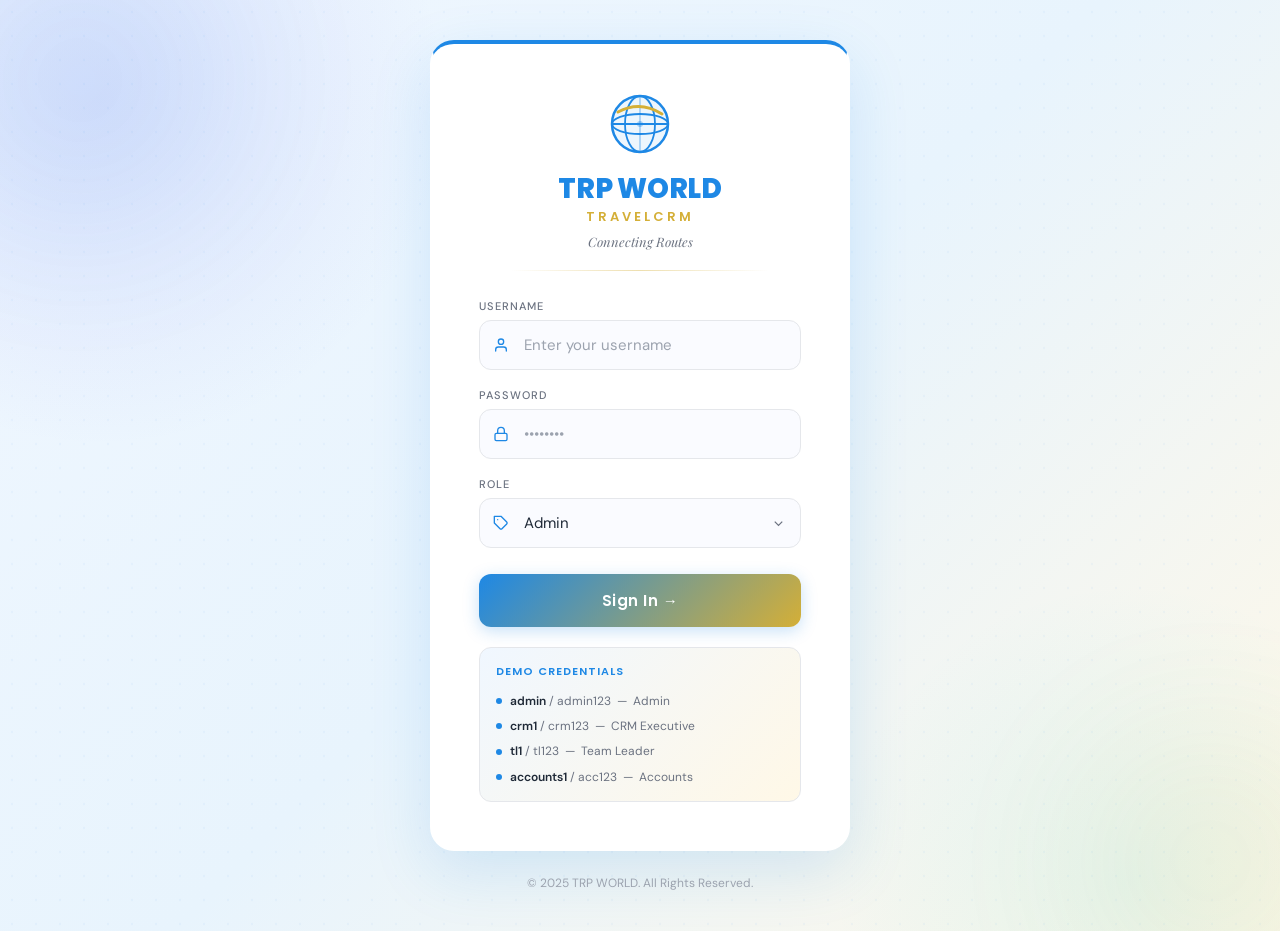
<file: index.html>
<!DOCTYPE html>
<html lang="en">
<head>
<meta charset="UTF-8"><meta name="viewport" content="width=device-width,initial-scale=1">
<title>TravelCRM — Login</title>

<!-- Google Fonts -->
<link rel="preconnect" href="https://fonts.googleapis.com">
<link rel="preconnect" href="https://fonts.gstatic.com" crossorigin>
<link href="https://fonts.googleapis.com/css2?family=Poppins:wght@400;600;700;800&family=DM+Sans:wght@400;500&family=Playfair+Display:ital@1&display=swap" rel="stylesheet">

<!-- Shared CRM styles (overridden below for login page) -->
<link rel="stylesheet" href="assets/style.css">

<style>
/* ── FULL RESET FOR LOGIN PAGE ─────────────────────────────── */
:root {
  --blue:    #1E88E5;
  --gold:    #D4AF37;
  --white:   #FFFFFF;
  --bg:      #F0F7FF;
  --dark:    #1F2937;
  --gray:    #6B7280;
  --border:  #E5E7EB;
  --grad:    linear-gradient(135deg, #1E88E5 0%, #D4AF37 100%);
  --shadow:  0 20px 60px rgba(30,136,229,.15);
}

/* Override dark theme body for login */
body {
  margin: 0; padding: 0;
  background: linear-gradient(135deg, #F0F7FF 0%, #E8F4FD 50%, #FFF8E7 100%) !important;
  font-family: 'DM Sans', -apple-system, sans-serif;
  min-height: 100vh;
}

/* ── FULL-PAGE WRAPPER ──────────────────────────────────────── */
.login-page {
  min-height: 100vh !important;
  display: flex !important;
  align-items: center !important;
  justify-content: center !important;
  flex-direction: column !important;
  background: transparent !important;
  backdrop-filter: none !important;
  position: relative !important;
  overflow: hidden !important;
  padding: 40px 20px !important;
}

/* ── BACKGROUND: SVG DOTS PATTERN ──────────────────────────── */
.lp-pattern {
  position: absolute;
  inset: 0;
  width: 100%;
  height: 100%;
  pointer-events: none;
  z-index: 0;
}

/* ── BACKGROUND: FLOATING BLOBS ─────────────────────────────── */
.lp-blob {
  position: absolute;
  border-radius: 50%;
  filter: blur(80px);
  pointer-events: none;
  z-index: 0;
}
.lp-blob-1 {
  width: 320px; height: 320px;
  background: #1E88E5;
  opacity: .08;
  top: -80px; left: -80px;
}
.lp-blob-2 {
  width: 260px; height: 260px;
  background: #D4AF37;
  opacity: .08;
  bottom: -60px; right: -60px;
}

/* ── CARD ENTRY ANIMATION ───────────────────────────────────── */
@keyframes fadeSlideUp {
  from { opacity: 0; transform: translateY(30px); }
  to   { opacity: 1; transform: translateY(0); }
}

/* ── LOGIN CARD ─────────────────────────────────────────────── */
.login-card {
  position: relative !important;
  z-index: 10 !important;
  width: 100% !important;
  max-width: 420px !important;
  background: #ffffff !important;
  border-radius: 24px !important;
  border-top: 4px solid #1E88E5 !important;
  box-shadow: 0 20px 60px rgba(30,136,229,.15) !important;
  padding: 48px !important;
  backdrop-filter: none !important;
  -webkit-backdrop-filter: none !important;
  animation: fadeSlideUp .6s ease forwards !important;
  /* Reset pseudo-elements from dark theme */
}
/* Kill dark-theme pseudo-elements on the card */
.login-card::before,
.login-card::after {
  display: none !important;
  content: none !important;
}

/* ── LOGO SECTION ───────────────────────────────────────────── */
.lp-logo {
  text-align: center;
  margin-bottom: 28px;
}
.lp-globe {
  margin-bottom: 14px;
}
.lp-brand-name {
  font-family: 'Poppins', sans-serif;
  font-weight: 800;
  font-size: 28px;
  color: #1E88E5;
  line-height: 1;
  margin-bottom: 4px;
  letter-spacing: -.01em;
}
.lp-sub-brand {
  font-family: 'Poppins', sans-serif;
  font-weight: 600;
  font-size: 13px;
  color: #D4AF37;
  letter-spacing: 3px;
  text-transform: uppercase;
  margin-bottom: 6px;
}
.lp-tagline {
  font-family: 'Playfair Display', serif;
  font-style: italic;
  font-size: 13px;
  color: #6B7280;
  margin-bottom: 20px;
}
.lp-rule {
  height: 1px;
  background: linear-gradient(90deg, transparent, rgba(212,175,55,.4), transparent);
  margin: 0 auto;
  width: 80%;
}

/* ── FORM FIELD LABELS ──────────────────────────────────────── */
.lp-label {
  display: block;
  font-family: 'DM Sans', sans-serif;
  font-weight: 500;
  font-size: 11px;
  text-transform: uppercase;
  letter-spacing: 1px;
  color: #6B7280;
  margin-bottom: 7px;
}

/* ── INPUT WRAPPER (for icon + input) ──────────────────────── */
.lp-input-wrap {
  position: relative;
  margin-bottom: 18px;
}
.lp-input-icon {
  position: absolute;
  left: 14px;
  top: 50%;
  transform: translateY(-50%);
  width: 16px;
  height: 16px;
  color: #1E88E5;
  pointer-events: none;
  display: flex;
  align-items: center;
}

/* ── INPUT & SELECT FIELDS ──────────────────────────────────── */
.lp-input-wrap input,
.lp-input-wrap select {
  width: 100% !important;
  padding: 14px 16px 14px 44px !important;
  border: 1.5px solid #E5E7EB !important;
  border-radius: 12px !important;
  font-family: 'DM Sans', sans-serif !important;
  font-size: 15px !important;
  color: #1F2937 !important;
  background: #FAFBFF !important;
  outline: none !important;
  box-shadow: none !important;
  transition: border-color .2s, box-shadow .2s !important;
  appearance: none !important;
  -webkit-appearance: none !important;
}
.lp-input-wrap input::placeholder {
  color: #9CA3AF !important;
}
.lp-input-wrap select {
  cursor: pointer !important;
  background-image: url("data:image/svg+xml,%3Csvg xmlns='http://www.w3.org/2000/svg' viewBox='0 0 24 24' fill='none' stroke='%236B7280' stroke-width='2'%3E%3Cpolyline points='6,9 12,15 18,9'%3E%3C/polyline%3E%3C/svg%3E") !important;
  background-repeat: no-repeat !important;
  background-position: right 14px center !important;
  background-size: 15px !important;
  padding-right: 40px !important;
}
.lp-input-wrap select option {
  background: #ffffff;
  color: #1F2937;
}
.lp-input-wrap input:focus,
.lp-input-wrap select:focus {
  border-color: #1E88E5 !important;
  box-shadow: 0 0 0 3px rgba(30,136,229,.12) !important;
  background: #ffffff !important;
}

/* ── ERROR MESSAGE ──────────────────────────────────────────── */
.login-error {
  background: #FEF2F2 !important;
  border: 1px solid rgba(239,68,68,.3) !important;
  border-radius: 10px !important;
  padding: 10px 14px !important;
  margin-bottom: 14px !important;
  font-family: 'DM Sans', sans-serif !important;
  font-size: 13px !important;
  color: #DC2626 !important;
  display: flex;
  align-items: center;
  gap: 8px;
}

/* ── SIGN IN BUTTON ─────────────────────────────────────────── */
.login-btn {
  width: 100% !important;
  padding: 15px !important;
  background: linear-gradient(135deg, #1E88E5 0%, #D4AF37 100%) !important;
  color: #ffffff !important;
  border: none !important;
  border-radius: 12px !important;
  font-family: 'Poppins', sans-serif !important;
  font-weight: 600 !important;
  font-size: 15px !important;
  letter-spacing: .5px !important;
  cursor: pointer !important;
  transition: transform .2s ease, box-shadow .2s ease !important;
  box-shadow: 0 4px 16px rgba(30,136,229,.25) !important;
  animation: none !important;
  text-transform: none !important;
}
.login-btn:hover {
  transform: translateY(-2px) !important;
  box-shadow: 0 8px 24px rgba(30,136,229,.38) !important;
}
.login-btn:active {
  transform: translateY(0) !important;
}

/* ── DEMO CREDENTIALS BOX ───────────────────────────────────── */
.login-hint {
  background: linear-gradient(135deg, #F0F7FF 0%, #FFF8E7 100%) !important;
  border: 1px solid #E5E7EB !important;
  border-radius: 12px !important;
  padding: 14px 16px !important;
  margin-top: 20px !important;
  backdrop-filter: none !important;
  color: inherit !important;
}
.lp-demo-title {
  font-family: 'Poppins', sans-serif;
  font-weight: 600;
  font-size: 11px;
  color: #1E88E5;
  text-transform: uppercase;
  letter-spacing: 1px;
  margin-bottom: 10px;
}
.lp-demo-item {
  display: flex;
  align-items: center;
  gap: 8px;
  font-family: 'DM Sans', sans-serif;
  font-size: 12px;
  color: #6B7280;
  margin-bottom: 5px;
}
.lp-demo-item:last-child { margin-bottom: 0; }
.lp-demo-dot {
  width: 6px; height: 6px;
  border-radius: 50%;
  background: #1E88E5;
  flex-shrink: 0;
}
.lp-demo-key {
  font-weight: 600;
  color: #1F2937;
  font-family: 'DM Sans', monospace;
}

/* ── PAGE FOOTER ────────────────────────────────────────────── */
.lp-footer {
  position: relative;
  z-index: 10;
  margin-top: 24px;
  font-family: 'DM Sans', sans-serif;
  font-size: 12px;
  color: #9CA3AF;
  text-align: center;
}
</style>
</head>
<body>

<div class="login-page">

  <!-- Background dots pattern -->
  <svg class="lp-pattern" xmlns="http://www.w3.org/2000/svg" aria-hidden="true">
    <defs>
      <pattern id="lp-dots" x="0" y="0" width="24" height="24" patternUnits="userSpaceOnUse">
        <circle cx="12" cy="12" r="1.2" fill="#1E88E5" opacity=".04"/>
      </pattern>
    </defs>
    <rect width="100%" height="100%" fill="url(#lp-dots)"/>
  </svg>

  <!-- Floating depth blobs -->
  <div class="lp-blob lp-blob-1" aria-hidden="true"></div>
  <div class="lp-blob lp-blob-2" aria-hidden="true"></div>

  <!-- ── LOGIN CARD ─────────────────────────────────────── -->
  <div class="login-card" id="loginCard">

    <!-- Logo -->
    <div class="lp-logo">
      <div class="lp-globe">
        <!-- Inline SVG: Blue globe + gold swoosh -->
        <svg width="64" height="64" viewBox="0 0 64 64" fill="none" xmlns="http://www.w3.org/2000/svg" aria-label="TRP World Globe">
          <circle cx="32" cy="32" r="28" fill="rgba(30,136,229,.08)" stroke="#1E88E5" stroke-width="2.5"/>
          <ellipse cx="32" cy="32" rx="15" ry="28" stroke="#1E88E5" stroke-width="1.8" fill="none"/>
          <ellipse cx="32" cy="32" rx="28" ry="10" stroke="#1E88E5" stroke-width="1.8" fill="none"/>
          <line x1="4"  y1="32" x2="60" y2="32" stroke="#1E88E5" stroke-width="1.8"/>
          <line x1="32" y1="4"  x2="32" y2="60" stroke="#1E88E5" stroke-width="1.2" opacity=".5"/>
          <!-- Gold swoosh arc -->
          <path d="M10 20 Q32 8 54 22" stroke="#D4AF37" stroke-width="3" stroke-linecap="round" fill="none"/>
          <circle cx="32" cy="32" r="3" fill="#1E88E5" opacity=".35"/>
        </svg>
      </div>
      <div class="lp-brand-name">TRP WORLD</div>
      <div class="lp-sub-brand">TravelCRM</div>
      <div class="lp-tagline">Connecting Routes</div>
      <div class="lp-rule"></div>
    </div>

    <!-- Form -->
    <form id="loginForm" onsubmit="doLogin(event)" novalidate>

      <!-- Username -->
      <label class="lp-label" for="username">Username</label>
      <div class="lp-input-wrap">
        <span class="lp-input-icon">
          <svg width="16" height="16" viewBox="0 0 24 24" fill="none" stroke="currentColor" stroke-width="2" stroke-linecap="round" stroke-linejoin="round">
            <path d="M20 21v-2a4 4 0 00-4-4H8a4 4 0 00-4 4v2"/>
            <circle cx="12" cy="7" r="4"/>
          </svg>
        </span>
        <input type="text" id="username" placeholder="Enter your username" required autocomplete="username">
      </div>

      <!-- Password -->
      <label class="lp-label" for="password">Password</label>
      <div class="lp-input-wrap">
        <span class="lp-input-icon">
          <svg width="16" height="16" viewBox="0 0 24 24" fill="none" stroke="currentColor" stroke-width="2" stroke-linecap="round" stroke-linejoin="round">
            <rect x="3" y="11" width="18" height="11" rx="2" ry="2"/>
            <path d="M7 11V7a5 5 0 0110 0v4"/>
          </svg>
        </span>
        <input type="password" id="password" placeholder="••••••••" required autocomplete="current-password">
      </div>

      <!-- Role -->
      <label class="lp-label" for="roleSelect">Role</label>
      <div class="lp-input-wrap">
        <span class="lp-input-icon">
          <svg width="16" height="16" viewBox="0 0 24 24" fill="none" stroke="currentColor" stroke-width="2" stroke-linecap="round" stroke-linejoin="round">
            <path d="M20.59 13.41l-7.17 7.17a2 2 0 01-2.83 0L2 12V2h10l8.59 8.59a2 2 0 010 2.82z"/>
            <line x1="7" y1="7" x2="7.01" y2="7"/>
          </svg>
        </span>
        <select id="roleSelect">
          <option value="admin">Admin</option>
          <option value="crm">CRM Executive</option>
          <option value="tl">Team Leader</option>
          <option value="accounts">Accounts Team</option>
        </select>
      </div>

      <!-- Error message (kept for JS compatibility) -->
      <div id="loginError" class="login-error" style="display:none;"></div>

      <button type="submit" class="login-btn">Sign In &rarr;</button>
    </form>

    <!-- Demo credentials -->
    <div class="login-hint">
      <div class="lp-demo-title">Demo Credentials</div>
      <div class="lp-demo-item">
        <span class="lp-demo-dot"></span>
        <span><span class="lp-demo-key">admin</span> / admin123 &nbsp;&#8212;&nbsp; Admin</span>
      </div>
      <div class="lp-demo-item">
        <span class="lp-demo-dot"></span>
        <span><span class="lp-demo-key">crm1</span> / crm123 &nbsp;&#8212;&nbsp; CRM Executive</span>
      </div>
      <div class="lp-demo-item">
        <span class="lp-demo-dot"></span>
        <span><span class="lp-demo-key">tl1</span> / tl123 &nbsp;&#8212;&nbsp; Team Leader</span>
      </div>
      <div class="lp-demo-item">
        <span class="lp-demo-dot"></span>
        <span><span class="lp-demo-key">accounts1</span> / acc123 &nbsp;&#8212;&nbsp; Accounts</span>
      </div>
    </div>

  </div>
  <!-- /login-card -->

  <!-- Footer -->
  <div class="lp-footer">&copy; 2025 TRP WORLD. All Rights Reserved.</div>

</div>
<!-- /login-page -->

<script src="assets/app.js"></script>
<script>
function doLogin(e) {
  e.preventDefault();
  seedIfNeeded();
  const u = document.getElementById('username').value.trim();
  const p = document.getElementById('password').value;
  const r = document.getElementById('roleSelect').value;
  const users = getUsers();
  const match = users.find(x => x.username === u && x.password === p && x.role === r);
  const err = document.getElementById('loginError');
  if (!match) {
    err.textContent = 'Invalid credentials or role mismatch.';
    err.style.display = 'block';
    return;
  }
  err.style.display = 'none';
  setSession(match);
  const redirects = { admin:'admin/index.html', crm:'leads/index.html', tl:'leads/index.html', accounts:'billing/index.html' };
  window.location.href = redirects[match.role] || 'admin/index.html';
}

// 3D card tilt on mouse move
const card = document.getElementById('loginCard');
document.querySelector('.login-page').addEventListener('mousemove', function(e) {
  const rect = card.getBoundingClientRect();
  const cx = rect.left + rect.width / 2;
  const cy = rect.top + rect.height / 2;
  const dx = (e.clientX - cx) / (window.innerWidth / 2);
  const dy = (e.clientY - cy) / (window.innerHeight / 2);
  const rx = -dy * 7;
  const ry = dx * 7;
  card.style.transform = `perspective(900px) rotateX(${rx}deg) rotateY(${ry}deg) translateZ(8px)`;
  card.style.boxShadow = `
    ${-ry * 3}px ${rx * 3}px 60px rgba(30,136,229,0.22),
    0 20px 60px rgba(30,136,229,${0.12 + Math.abs(dx) * 0.08}),
    0 0 0 0 transparent
  `;
});
document.querySelector('.login-page').addEventListener('mouseleave', function() {
  card.style.transform = '';
  card.style.boxShadow = '';
});

// Auto-redirect if already logged in
const s = getObj(KEYS.session);
if (s && s.username) {
  const redirects = { admin:'admin/index.html', crm:'leads/index.html', tl:'leads/index.html', accounts:'billing/index.html' };
  window.location.href = redirects[s.role] || 'admin/index.html';
}
</script>
</body>
</html>
</file>
<file: assets/style.css>
@import url('https://fonts.googleapis.com/css2?family=Inter:wght@300;400;500;600;700;800;900&display=swap');

/* ===== RESET & BASE ===== */
*, *::before, *::after { box-sizing: border-box; margin: 0; padding: 0; }
:root {
  --bg: #050810;
  --bg2: #080d1a;
  --glass: rgba(255,255,255,0.05);
  --glass-md: rgba(255,255,255,0.08);
  --glass-hover: rgba(255,255,255,0.10);
  --glass-border: rgba(255,255,255,0.10);
  --glass-border-bright: rgba(255,255,255,0.20);

  --primary: #6366f1;
  --primary-light: #818cf8;
  --primary-dark: #4f46e5;
  --primary-glow: rgba(99,102,241,0.35);
  --accent: #22d3ee;
  --accent-glow: rgba(34,211,238,0.25);
  --purple: #a855f7;
  --purple-glow: rgba(168,85,247,0.25);

  --green: #10b981;
  --green-glow: rgba(16,185,129,0.25);
  --yellow: #f59e0b;
  --red: #ef4444;
  --teal: #14b8a6;

  --text: #f1f5f9;
  --text-secondary: #cbd5e1;
  --text-muted: #64748b;

  --border: rgba(255,255,255,0.08);
  --border-bright: rgba(255,255,255,0.16);
  --shadow: 0 8px 32px rgba(0,0,0,0.45);
  --shadow-lg: 0 24px 64px rgba(0,0,0,0.65);

  --sidebar-bg: rgba(5,8,16,0.97);
  --sidebar-hover: rgba(99,102,241,0.12);
  --sidebar-active: rgba(99,102,241,0.22);
  --sidebar-text: #94a3b8;
  --sidebar-active-text: #fff;
  --nav-bg: rgba(5,8,16,0.82);
  --nav-shadow: 0 1px 0 rgba(255,255,255,0.06), 0 4px 24px rgba(0,0,0,0.35);
  --card-bg: rgba(255,255,255,0.05);
  --body-bg: #050810;

  --radius: 14px;
  --transition: 0.25s cubic-bezier(0.4,0,0.2,1);
  --sidebar-w: 240px;
  --nav-h: 64px;
}

html { font-size: 15px; }

body {
  font-family: 'Inter', -apple-system, BlinkMacSystemFont, 'Segoe UI', sans-serif;
  background: var(--bg);
  color: var(--text);
  min-height: 100vh;
  background-image:
    radial-gradient(ellipse 80% 60% at 15% -10%, rgba(99,102,241,0.13) 0%, transparent 55%),
    radial-gradient(ellipse 50% 40% at 85% 100%, rgba(34,211,238,0.09) 0%, transparent 55%),
    radial-gradient(ellipse 40% 30% at 50% 50%, rgba(168,85,247,0.05) 0%, transparent 60%);
  background-attachment: fixed;
}

a { color: var(--primary-light); text-decoration: none; }
a:hover { color: var(--accent); text-decoration: none; }
button { cursor: pointer; font-family: inherit; }
input, select, textarea { font-family: inherit; font-size: 0.95rem; }

::-webkit-scrollbar { width: 6px; height: 6px; }
::-webkit-scrollbar-track { background: transparent; }
::-webkit-scrollbar-thumb { background: rgba(255,255,255,0.12); border-radius: 3px; }
::-webkit-scrollbar-thumb:hover { background: rgba(255,255,255,0.22); }

/* ===== LAYOUT ===== */
.app-layout { display: flex; min-height: 100vh; }

#sidebar {
  width: var(--sidebar-w); background: var(--sidebar-bg);
  backdrop-filter: blur(24px); -webkit-backdrop-filter: blur(24px);
  flex-shrink: 0; position: fixed; top: var(--nav-h); left: 0; bottom: 0;
  overflow-y: auto; z-index: 100; transition: transform var(--transition);
  display: flex; flex-direction: column; padding: 16px 0;
  border-right: 1px solid var(--border);
}

.main-content {
  margin-left: var(--sidebar-w); margin-top: var(--nav-h);
  flex: 1; padding: 32px; min-height: calc(100vh - var(--nav-h));
}

.page-header { margin-bottom: 28px; }
.page-header h1 {
  font-size: 1.65rem; font-weight: 800;
  background: linear-gradient(135deg, #fff 0%, var(--primary-light) 100%);
  -webkit-background-clip: text; -webkit-text-fill-color: transparent; background-clip: text;
}
.page-header p { color: var(--text-muted); margin-top: 6px; font-size: 0.9rem; }

/* ===== NAVBAR ===== */
#topnav {
  position: fixed; top: 0; left: 0; right: 0; height: var(--nav-h);
  background: var(--nav-bg);
  backdrop-filter: blur(24px); -webkit-backdrop-filter: blur(24px);
  border-bottom: 1px solid var(--border);
  box-shadow: var(--nav-shadow); z-index: 200;
  display: flex; align-items: center; justify-content: space-between; padding: 0 28px;
}

.nav-brand {
  font-size: 1.25rem; font-weight: 900; display: flex; align-items: center; gap: 10px;
  background: linear-gradient(135deg, var(--primary-light) 0%, var(--accent) 100%);
  -webkit-background-clip: text; -webkit-text-fill-color: transparent; background-clip: text;
}
.nav-icon {
  font-size: 1.5rem;
  filter: drop-shadow(0 0 10px var(--primary-glow)) drop-shadow(0 0 20px var(--accent-glow));
}
.nav-right { display: flex; align-items: center; gap: 16px; }
.nav-user { font-size: 0.88rem; color: var(--text-muted); }

.role-badge {
  background: linear-gradient(135deg, var(--primary) 0%, var(--purple) 100%);
  color: #fff; font-size: 0.7rem; font-weight: 700; padding: 4px 12px;
  border-radius: 20px; letter-spacing: 0.06em; text-transform: uppercase;
  box-shadow: 0 0 16px var(--primary-glow);
}

.btn-logout {
  background: rgba(239,68,68,0.1); border: 1px solid rgba(239,68,68,0.22);
  color: #f87171; padding: 7px 16px; border-radius: 10px;
  font-size: 0.85rem; font-weight: 600; transition: all var(--transition);
}
.btn-logout:hover {
  background: rgba(239,68,68,0.2); border-color: rgba(239,68,68,0.45);
  color: #fca5a5; box-shadow: 0 0 20px rgba(239,68,68,0.2);
}

/* ===== SIDEBAR LINKS ===== */
.sidebar-link {
  display: flex; align-items: center; gap: 12px; padding: 11px 18px;
  color: var(--sidebar-text); font-size: 0.875rem; font-weight: 500;
  border-radius: 10px; margin: 2px 10px; transition: all var(--transition);
  text-decoration: none; position: relative; overflow: hidden;
}
.sidebar-link::before {
  content: ''; position: absolute; inset: 0;
  background: linear-gradient(90deg, rgba(99,102,241,0.15), transparent);
  opacity: 0; transition: opacity var(--transition);
}
.sidebar-link:hover { background: var(--sidebar-hover); color: #e2e8f0; text-decoration: none; }
.sidebar-link:hover::before { opacity: 1; }
.sidebar-link.active {
  background: var(--sidebar-active); color: #fff;
  border: 1px solid rgba(99,102,241,0.28);
  box-shadow: 0 0 20px var(--primary-glow), inset 0 1px 0 rgba(255,255,255,0.08);
}
.sidebar-link.active::before { opacity: 1; }
.si { font-size: 1.1rem; width: 22px; text-align: center; }
.sidebar-divider { border: none; border-top: 1px solid rgba(255,255,255,0.05); margin: 10px 20px; }

/* ===== CARDS ===== */
.card {
  background: var(--glass);
  backdrop-filter: blur(16px); -webkit-backdrop-filter: blur(16px);
  border: 1px solid var(--glass-border); border-radius: var(--radius);
  box-shadow: var(--shadow); padding: 24px; margin-bottom: 20px;
  transition: all var(--transition); position: relative; overflow: hidden;
}
.card::before {
  content: ''; position: absolute; top: 0; left: 0; right: 0; height: 1px;
  background: linear-gradient(90deg, transparent, rgba(255,255,255,0.18), transparent);
}
.card:hover { border-color: var(--border-bright); box-shadow: var(--shadow-lg); transform: translateY(-2px); }

.card-title {
  font-size: 0.95rem; font-weight: 700; color: var(--text); margin-bottom: 18px;
  display: flex; align-items: center; gap: 10px;
}
.card-title::before {
  content: ''; width: 3px; height: 18px; flex-shrink: 0;
  background: linear-gradient(180deg, var(--primary) 0%, var(--purple) 100%);
  border-radius: 2px;
}

/* ===== STAT CARDS ===== */
.stats-grid {
  display: grid; grid-template-columns: repeat(auto-fill, minmax(180px, 1fr));
  gap: 18px; margin-bottom: 28px;
}

.stat-card {
  background: var(--glass);
  backdrop-filter: blur(16px); -webkit-backdrop-filter: blur(16px);
  border: 1px solid var(--glass-border); border-radius: var(--radius);
  padding: 22px 20px; display: flex; flex-direction: column; gap: 10px;
  position: relative; overflow: hidden;
  transition: all 0.3s cubic-bezier(0.34,1.56,0.64,1);
  cursor: default; border-left: 3px solid var(--primary);
  transform-style: preserve-3d;
}
.stat-card::after {
  content: ''; position: absolute; inset: 0;
  background: linear-gradient(135deg, rgba(255,255,255,0.04) 0%, transparent 60%);
  pointer-events: none;
}
.stat-card:hover {
  transform: translateY(-6px) scale(1.02);
  border-color: rgba(99,102,241,0.4);
  box-shadow: 0 20px 60px rgba(0,0,0,0.5), 0 0 30px var(--primary-glow);
}
.stat-card.green { border-left-color: var(--green); }
.stat-card.green:hover { box-shadow: 0 20px 60px rgba(0,0,0,0.5), 0 0 30px var(--green-glow); border-color: rgba(16,185,129,0.4); }
.stat-card.yellow { border-left-color: var(--yellow); }
.stat-card.yellow:hover { box-shadow: 0 20px 60px rgba(0,0,0,0.5), 0 0 30px rgba(245,158,11,0.25); }
.stat-card.red { border-left-color: var(--red); }
.stat-card.red:hover { box-shadow: 0 20px 60px rgba(0,0,0,0.5), 0 0 30px rgba(239,68,68,0.25); }
.stat-card.purple { border-left-color: var(--purple); }
.stat-card.purple:hover { box-shadow: 0 20px 60px rgba(0,0,0,0.5), 0 0 30px var(--purple-glow); border-color: rgba(168,85,247,0.4); }
.stat-card.teal { border-left-color: var(--teal); }
.stat-card.teal:hover { box-shadow: 0 20px 60px rgba(0,0,0,0.5), 0 0 30px rgba(20,184,166,0.25); }

.stat-label {
  font-size: 0.7rem; color: var(--text-muted); font-weight: 600;
  text-transform: uppercase; letter-spacing: 0.1em;
}
.stat-value {
  font-size: 2.2rem; font-weight: 900; line-height: 1;
  background: linear-gradient(135deg, #fff 0%, var(--primary-light) 100%);
  -webkit-background-clip: text; -webkit-text-fill-color: transparent; background-clip: text;
}
.stat-card.green .stat-value { background: linear-gradient(135deg, #fff 0%, #34d399 100%); -webkit-background-clip: text; background-clip: text; }
.stat-card.purple .stat-value { background: linear-gradient(135deg, #fff 0%, #c084fc 100%); -webkit-background-clip: text; background-clip: text; }
.stat-card.teal .stat-value { background: linear-gradient(135deg, #fff 0%, #2dd4bf 100%); -webkit-background-clip: text; background-clip: text; }
.stat-card.yellow .stat-value { background: linear-gradient(135deg, #fff 0%, #fcd34d 100%); -webkit-background-clip: text; background-clip: text; }
.stat-card.red .stat-value { background: linear-gradient(135deg, #fff 0%, #fca5a5 100%); -webkit-background-clip: text; background-clip: text; }

/* ===== TABLES ===== */
.table-wrap { overflow-x: auto; border-radius: var(--radius); }
table { width: 100%; border-collapse: collapse; font-size: 0.875rem; }

thead th {
  background: rgba(255,255,255,0.03); color: var(--text-muted);
  font-weight: 600; font-size: 0.7rem; text-transform: uppercase;
  letter-spacing: 0.1em; padding: 14px 16px; text-align: left;
  border-bottom: 1px solid var(--border); white-space: nowrap;
}
tbody tr { border-bottom: 1px solid rgba(255,255,255,0.04); transition: all var(--transition); }
tbody tr:hover {
  background: rgba(99,102,241,0.06);
  box-shadow: inset 0 0 0 1px rgba(99,102,241,0.12);
}
tbody td { padding: 13px 16px; color: var(--text-secondary); vertical-align: middle; }
tbody tr:last-child { border-bottom: none; }
.td-muted { color: var(--text-muted); font-size: 0.8rem; }

/* ===== BADGES ===== */
.badge {
  display: inline-block; padding: 3px 10px; border-radius: 20px;
  font-size: 0.7rem; font-weight: 700; white-space: nowrap; letter-spacing: 0.05em;
}
.badge-blue   { background: rgba(99,102,241,0.18); color: #a5b4fc; border: 1px solid rgba(99,102,241,0.28); }
.badge-teal   { background: rgba(20,184,166,0.18); color: #5eead4; border: 1px solid rgba(20,184,166,0.28); }
.badge-yellow { background: rgba(245,158,11,0.18); color: #fcd34d; border: 1px solid rgba(245,158,11,0.28); }
.badge-red    { background: rgba(239,68,68,0.18);  color: #fca5a5; border: 1px solid rgba(239,68,68,0.28); }
.badge-green  { background: rgba(16,185,129,0.18); color: #6ee7b7; border: 1px solid rgba(16,185,129,0.28); }
.badge-purple { background: rgba(168,85,247,0.18); color: #d8b4fe; border: 1px solid rgba(168,85,247,0.28); }
.badge-gray   { background: rgba(255,255,255,0.07); color: #94a3b8; border: 1px solid rgba(255,255,255,0.12); }
.badge-pink   { background: rgba(236,72,153,0.18); color: #f9a8d4; border: 1px solid rgba(236,72,153,0.28); }
.badge-orange { background: rgba(249,115,22,0.18); color: #fdba74; border: 1px solid rgba(249,115,22,0.28); }

/* ===== BUTTONS ===== */
.btn {
  display: inline-flex; align-items: center; gap: 7px;
  padding: 9px 18px; border-radius: 10px; font-size: 0.875rem; font-weight: 600;
  border: none; transition: all var(--transition); cursor: pointer;
  position: relative; overflow: hidden;
}
.btn::before {
  content: ''; position: absolute; inset: 0;
  background: linear-gradient(135deg, rgba(255,255,255,0.1) 0%, transparent 60%);
  opacity: 0; transition: opacity var(--transition);
}
.btn:hover::before { opacity: 1; }

.btn-primary {
  background: linear-gradient(135deg, var(--primary) 0%, var(--primary-dark) 100%);
  color: #fff; box-shadow: 0 4px 16px var(--primary-glow);
  border: 1px solid rgba(99,102,241,0.3);
}
.btn-primary:hover {
  box-shadow: 0 8px 32px var(--primary-glow), 0 0 0 1px rgba(99,102,241,0.45);
  transform: translateY(-1px);
}
.btn-secondary {
  background: rgba(255,255,255,0.07); color: var(--text-secondary);
  border: 1px solid var(--border); backdrop-filter: blur(8px);
}
.btn-secondary:hover { background: rgba(255,255,255,0.12); border-color: var(--border-bright); color: var(--text); }
.btn-danger { background: rgba(239,68,68,0.14); color: #fca5a5; border: 1px solid rgba(239,68,68,0.28); }
.btn-danger:hover { background: rgba(239,68,68,0.24); box-shadow: 0 0 20px rgba(239,68,68,0.2); }
.btn-success { background: rgba(16,185,129,0.14); color: #6ee7b7; border: 1px solid rgba(16,185,129,0.28); }
.btn-success:hover { background: rgba(16,185,129,0.24); box-shadow: 0 0 20px var(--green-glow); }
.btn-sm { padding: 5px 12px; font-size: 0.78rem; border-radius: 7px; }
.btn-icon {
  padding: 7px 9px; background: rgba(255,255,255,0.06);
  border: 1px solid var(--border); color: var(--text-muted); border-radius: 8px;
}
.btn-icon:hover { background: rgba(255,255,255,0.10); color: var(--text); border-color: var(--border-bright); }
.btn-group { display: flex; gap: 8px; flex-wrap: wrap; }

/* ===== FORMS ===== */
.form-grid { display: grid; grid-template-columns: repeat(auto-fill, minmax(240px, 1fr)); gap: 18px; }
.form-group { display: flex; flex-direction: column; gap: 7px; }
.form-group label {
  font-size: 0.75rem; font-weight: 700; color: var(--text-muted);
  text-transform: uppercase; letter-spacing: 0.07em;
}
.form-group input, .form-group select, .form-group textarea {
  padding: 10px 14px;
  background: rgba(255,255,255,0.05); border: 1px solid var(--border);
  border-radius: 10px; font-size: 0.9rem; color: var(--text); outline: none;
  transition: all var(--transition);
}
.form-group input::placeholder, .form-group textarea::placeholder { color: rgba(255,255,255,0.22); }
.form-group select option { background: #0d1117; color: var(--text); }
.form-group input:focus, .form-group select:focus, .form-group textarea:focus {
  border-color: var(--primary);
  background: rgba(99,102,241,0.08);
  box-shadow: 0 0 0 3px var(--primary-glow), 0 0 20px rgba(99,102,241,0.1);
}
.form-group textarea { resize: vertical; min-height: 90px; }
.form-group.full { grid-column: 1 / -1; }
.form-row { display: flex; gap: 12px; flex-wrap: wrap; align-items: flex-end; }

/* ===== FILTERS BAR ===== */
.filters-bar { display: flex; gap: 10px; flex-wrap: wrap; align-items: center; margin-bottom: 20px; }
.filters-bar input, .filters-bar select {
  padding: 8px 14px; background: rgba(255,255,255,0.05); border: 1px solid var(--border);
  border-radius: 10px; font-size: 0.875rem; color: var(--text); outline: none;
  min-width: 140px; transition: all var(--transition);
}
.filters-bar input::placeholder { color: rgba(255,255,255,0.25); }
.filters-bar select option { background: #0d1117; }
.filters-bar input:focus, .filters-bar select:focus {
  border-color: var(--primary); box-shadow: 0 0 0 3px var(--primary-glow);
}
.filters-bar input[type=search] { min-width: 220px; }

/* ===== MODALS ===== */
.modal-overlay {
  display: none; position: fixed; inset: 0;
  background: rgba(0,0,0,0.72); backdrop-filter: blur(10px);
  z-index: 999; align-items: center; justify-content: center;
}
.modal-overlay.open { display: flex; }
.modal {
  background: rgba(8,12,24,0.96);
  backdrop-filter: blur(24px); -webkit-backdrop-filter: blur(24px);
  border: 1px solid var(--glass-border); border-radius: 20px; padding: 30px;
  width: 100%; max-width: 540px;
  box-shadow: 0 40px 80px rgba(0,0,0,0.65), inset 0 1px 0 rgba(255,255,255,0.06);
  max-height: 90vh; overflow-y: auto;
  animation: modalIn 0.28s cubic-bezier(0.34,1.56,0.64,1);
}
@keyframes modalIn {
  from { opacity:0; transform:scale(0.9) translateY(20px); }
  to   { opacity:1; transform:scale(1) translateY(0); }
}
.modal-lg { max-width: 720px; }
.modal-header { display: flex; justify-content: space-between; align-items: center; margin-bottom: 22px; }
.modal-header h2 {
  font-size: 1.1rem; font-weight: 700;
  background: linear-gradient(135deg, #fff, var(--primary-light));
  -webkit-background-clip: text; -webkit-text-fill-color: transparent; background-clip: text;
}
.modal-close {
  background: rgba(255,255,255,0.07); border: 1px solid var(--border);
  font-size: 1.1rem; cursor: pointer; color: var(--text-muted);
  width: 32px; height: 32px; border-radius: 8px;
  display: flex; align-items: center; justify-content: center;
  transition: all var(--transition);
}
.modal-close:hover { background: rgba(239,68,68,0.15); color: #fca5a5; border-color: rgba(239,68,68,0.3); }
.modal-footer { margin-top: 22px; display: flex; justify-content: flex-end; gap: 10px; }

/* ===== TOAST ===== */
#toast-container { position: fixed; bottom: 24px; right: 24px; z-index: 9999; display: flex; flex-direction: column; gap: 10px; }
.toast {
  background: rgba(8,12,24,0.96); backdrop-filter: blur(16px);
  border: 1px solid var(--border-bright); color: var(--text);
  padding: 14px 20px; border-radius: 12px; font-size: 0.875rem;
  box-shadow: 0 8px 32px rgba(0,0,0,0.4);
  opacity: 0; transform: translateY(10px) translateX(10px);
  transition: all 0.35s cubic-bezier(0.34,1.56,0.64,1); min-width: 240px;
}
.toast.show { opacity: 1; transform: translateY(0) translateX(0); }
.toast.toast-error   { border-color: rgba(239,68,68,0.45); box-shadow: 0 8px 32px rgba(239,68,68,0.2); }
.toast.toast-success { border-color: rgba(16,185,129,0.45); box-shadow: 0 8px 32px var(--green-glow); }
.toast.toast-info    { border-color: rgba(99,102,241,0.45); box-shadow: 0 8px 32px var(--primary-glow); }

/* ===== TIMELINE ===== */
.timeline { list-style: none; padding: 0; position: relative; }
.timeline::before {
  content: ''; position: absolute; left: 14px; top: 0; bottom: 0; width: 2px;
  background: linear-gradient(to bottom, var(--primary), transparent);
}
.tl-item { display: flex; gap: 16px; position: relative; padding: 0 0 20px 38px; }
.tl-dot {
  position: absolute; left: 7px; top: 4px; width: 16px; height: 16px;
  border-radius: 50%; background: var(--primary);
  border: 3px solid var(--bg); box-shadow: 0 0 14px var(--primary-glow);
  flex-shrink: 0;
}
.tl-dot.green  { background: var(--green);  box-shadow: 0 0 14px var(--green-glow); }
.tl-dot.red    { background: var(--red);    box-shadow: 0 0 14px rgba(239,68,68,0.4); }
.tl-dot.yellow { background: var(--yellow); box-shadow: 0 0 14px rgba(245,158,11,0.3); }
.tl-dot.gray   { background: #475569; }
.tl-content {
  background: rgba(255,255,255,0.04); border: 1px solid var(--border);
  border-radius: 10px; padding: 12px 16px; flex: 1;
}
.tl-meta { font-size: 0.75rem; color: var(--text-muted); margin-bottom: 5px; }
.tl-text { font-size: 0.875rem; color: var(--text-secondary); }

/* ===== LOGIN PAGE ===== */
.login-page {
  min-height: 100vh; display: flex; align-items: center; justify-content: center;
  background: #050810; position: relative; overflow: hidden;
}

/* Animated background orbs */
.login-page::before {
  content: '';
  position: absolute; width: 700px; height: 700px; border-radius: 50%;
  background: radial-gradient(circle, rgba(99,102,241,0.14) 0%, transparent 70%);
  top: -250px; left: -250px;
  animation: orb1 9s ease-in-out infinite alternate;
  pointer-events: none;
}
.login-page::after {
  content: '';
  position: absolute; width: 600px; height: 600px; border-radius: 50%;
  background: radial-gradient(circle, rgba(34,211,238,0.10) 0%, transparent 70%);
  bottom: -250px; right: -150px;
  animation: orb2 11s ease-in-out infinite alternate;
  pointer-events: none;
}
@keyframes orb1 { 0% { transform: translate(0,0) scale(1); } 100% { transform: translate(80px,60px) scale(1.25); } }
@keyframes orb2 { 0% { transform: translate(0,0) scale(1); } 100% { transform: translate(-70px,-80px) scale(1.18); } }

/* 3D perspective grid */
.login-grid {
  position: absolute; inset: 0; pointer-events: none; overflow: hidden;
}
.login-grid::before {
  content: '';
  position: absolute; inset: -50%;
  background-image:
    linear-gradient(rgba(99,102,241,0.07) 1px, transparent 1px),
    linear-gradient(90deg, rgba(99,102,241,0.07) 1px, transparent 1px);
  background-size: 48px 48px;
  transform: perspective(600px) rotateX(50deg) translateY(-20%);
  transform-origin: center 60%;
  mask-image: linear-gradient(to bottom, transparent 0%, rgba(0,0,0,0.6) 40%, transparent 90%);
  -webkit-mask-image: linear-gradient(to bottom, transparent 0%, rgba(0,0,0,0.6) 40%, transparent 90%);
}

.login-card {
  background: rgba(255,255,255,0.05);
  backdrop-filter: blur(28px); -webkit-backdrop-filter: blur(28px);
  border: 1px solid rgba(255,255,255,0.12);
  border-radius: 26px; padding: 46px 42px;
  width: 100%; max-width: 420px;
  box-shadow:
    0 40px 80px rgba(0,0,0,0.65),
    inset 0 1px 0 rgba(255,255,255,0.10),
    0 0 80px rgba(99,102,241,0.07);
  position: relative; z-index: 10;
  animation: cardIn 0.65s cubic-bezier(0.34,1.56,0.64,1);
  transition: box-shadow 0.3s, transform 0.1s ease-out;
}
@keyframes cardIn {
  from { opacity:0; transform:translateY(50px) scale(0.94); }
  to   { opacity:1; transform:translateY(0)    scale(1); }
}

/* Top shimmer */
.login-card::before {
  content: ''; position: absolute; top: 0; left: 15%; right: 15%; height: 1px;
  background: linear-gradient(90deg, transparent, rgba(99,102,241,0.9), rgba(34,211,238,0.7), transparent);
}

/* Bottom glow */
.login-card::after {
  content: ''; position: absolute; bottom: -40px; left: 20%; right: 20%; height: 40px;
  background: radial-gradient(ellipse, rgba(99,102,241,0.2) 0%, transparent 70%);
  filter: blur(12px); pointer-events: none;
}

.login-logo { text-align: center; margin-bottom: 34px; }
.login-logo .logo-icon {
  font-size: 3.2rem; display: inline-block;
  filter: drop-shadow(0 0 16px rgba(99,102,241,0.7)) drop-shadow(0 0 40px rgba(34,211,238,0.35));
  animation: float 4s ease-in-out infinite;
}
@keyframes float {
  0%, 100% { transform: translateY(0) rotate(-2deg); }
  50%       { transform: translateY(-10px) rotate(2deg); }
}
.login-logo h1 {
  font-size: 1.85rem; font-weight: 900; margin-top: 14px;
  background: linear-gradient(135deg, #ffffff 0%, var(--primary-light) 50%, var(--accent) 100%);
  -webkit-background-clip: text; -webkit-text-fill-color: transparent; background-clip: text;
  letter-spacing: -0.02em;
}
.login-logo p { color: var(--text-muted); font-size: 0.88rem; margin-top: 6px; letter-spacing: 0.02em; }

.login-form .form-group { margin-bottom: 18px; }
.login-form .form-group label {
  display: block; margin-bottom: 8px; font-size: 0.72rem; font-weight: 700;
  color: var(--text-muted); text-transform: uppercase; letter-spacing: 0.1em;
}
.login-form .form-group input,
.login-form .form-group select {
  width: 100%;
  background: rgba(255,255,255,0.06); border: 1px solid rgba(255,255,255,0.12);
  color: var(--text); padding: 12px 16px; border-radius: 12px;
  font-size: 0.9rem; outline: none; transition: all var(--transition);
}
.login-form .form-group input::placeholder { color: rgba(255,255,255,0.22); }
.login-form .form-group select option { background: #0a0e1a; }
.login-form .form-group input:focus,
.login-form .form-group select:focus {
  border-color: var(--primary); background: rgba(99,102,241,0.10);
  box-shadow: 0 0 0 3px var(--primary-glow), 0 0 30px rgba(99,102,241,0.12);
}

.login-btn {
  width: 100%; padding: 14px;
  background: linear-gradient(135deg, var(--primary) 0%, var(--primary-dark) 50%, var(--purple) 100%);
  background-size: 200% 200%;
  color: #fff; border: none; border-radius: 13px;
  font-size: 0.92rem; font-weight: 700; cursor: pointer;
  margin-top: 8px; transition: all var(--transition);
  box-shadow: 0 4px 20px var(--primary-glow), inset 0 1px 0 rgba(255,255,255,0.15);
  letter-spacing: 0.06em; text-transform: uppercase; position: relative; overflow: hidden;
  animation: gradShift 4s ease infinite;
}
@keyframes gradShift {
  0%   { background-position: 0% 50%; }
  50%  { background-position: 100% 50%; }
  100% { background-position: 0% 50%; }
}
.login-btn::before {
  content: ''; position: absolute; inset: 0;
  background: linear-gradient(135deg, rgba(255,255,255,0.15) 0%, transparent 50%);
  opacity: 0; transition: opacity var(--transition);
}
.login-btn:hover {
  box-shadow: 0 8px 40px var(--primary-glow), 0 0 60px rgba(99,102,241,0.2), inset 0 1px 0 rgba(255,255,255,0.2);
  transform: translateY(-2px);
}
.login-btn:hover::before { opacity: 1; }
.login-btn:active { transform: translateY(0); box-shadow: 0 4px 20px var(--primary-glow); }

.login-hint {
  margin-top: 22px;
  background: rgba(255,255,255,0.04); border: 1px solid rgba(255,255,255,0.07);
  border-radius: 12px; padding: 14px 16px;
  font-size: 0.8rem; color: var(--text-muted); line-height: 1.7;
}
.login-hint b { color: var(--text-secondary); }

/* ===== DETAIL PAGE ===== */
.detail-grid { display: grid; grid-template-columns: 1fr 1fr; gap: 20px; }
.info-list { list-style: none; }
.info-list li {
  display: flex; padding: 10px 0;
  border-bottom: 1px solid rgba(255,255,255,0.05); font-size: 0.9rem;
}
.info-list li:last-child { border-bottom: none; }
.info-key {
  color: var(--text-muted); font-weight: 700; width: 140px; flex-shrink: 0;
  font-size: 0.75rem; text-transform: uppercase; letter-spacing: 0.06em;
}
.info-val { color: var(--text-secondary); }

/* ===== TABS ===== */
.tabs { display: flex; gap: 4px; border-bottom: 1px solid var(--border); margin-bottom: 22px; }
.tab-btn {
  padding: 10px 20px; border: none; background: none; font-size: 0.875rem;
  font-weight: 600; color: var(--text-muted); cursor: pointer;
  border-bottom: 2px solid transparent; margin-bottom: -1px;
  transition: all var(--transition); border-radius: 8px 8px 0 0;
}
.tab-btn:hover { color: var(--text-secondary); background: rgba(255,255,255,0.04); }
.tab-btn.active { color: var(--primary-light); border-bottom-color: var(--primary); background: rgba(99,102,241,0.08); }
.tab-pane { display: none; }
.tab-pane.active { display: block; }

/* ===== EMPTY STATE ===== */
.empty-state { text-align: center; padding: 52px 24px; color: var(--text-muted); }
.empty-state .es-icon { font-size: 2.8rem; margin-bottom: 12px; opacity: 0.4; }
.empty-state p { font-size: 0.9rem; }

/* ===== CHART CONTAINER ===== */
.chart-grid { display: grid; grid-template-columns: repeat(auto-fill, minmax(320px, 1fr)); gap: 20px; margin-bottom: 24px; }
.chart-card {
  background: var(--glass);
  backdrop-filter: blur(16px); -webkit-backdrop-filter: blur(16px);
  border: 1px solid var(--glass-border); border-radius: var(--radius);
  box-shadow: var(--shadow); padding: 22px;
}
.chart-card h3 {
  font-size: 0.8rem; font-weight: 700; margin-bottom: 16px;
  color: var(--text-muted); text-transform: uppercase; letter-spacing: 0.1em;
}

/* ===== OVERDUE HIGHLIGHT ===== */
tr.overdue td { background: rgba(239,68,68,0.06) !important; }
.overdue-tag { color: #fca5a5; font-weight: 700; font-size: 0.78rem; }

/* ===== MOBILE ===== */
.hamburger { display: none; background: none; border: none; font-size: 1.5rem; cursor: pointer; padding: 4px; color: var(--text-muted); }
@media (max-width: 768px) {
  :root { --sidebar-w: 0px; }
  #sidebar { transform: translateX(-240px); width: 240px; }
  #sidebar.open { transform: translateX(0); }
  .main-content { margin-left: 0; padding: 16px; }
  .hamburger { display: block; }
  .stats-grid { grid-template-columns: repeat(2, 1fr); }
  .detail-grid { grid-template-columns: 1fr; }
  .form-grid { grid-template-columns: 1fr; }
  .chart-grid { grid-template-columns: 1fr; }
  .modal { margin: 16px; max-width: 100%; }
  thead th:nth-child(n+5) { display: none; }
}
@media (max-width: 480px) {
  .stats-grid { grid-template-columns: 1fr 1fr; }
  .filters-bar { flex-direction: column; align-items: stretch; }
  .filters-bar input, .filters-bar select { min-width: unset; width: 100%; }
}
</file>
